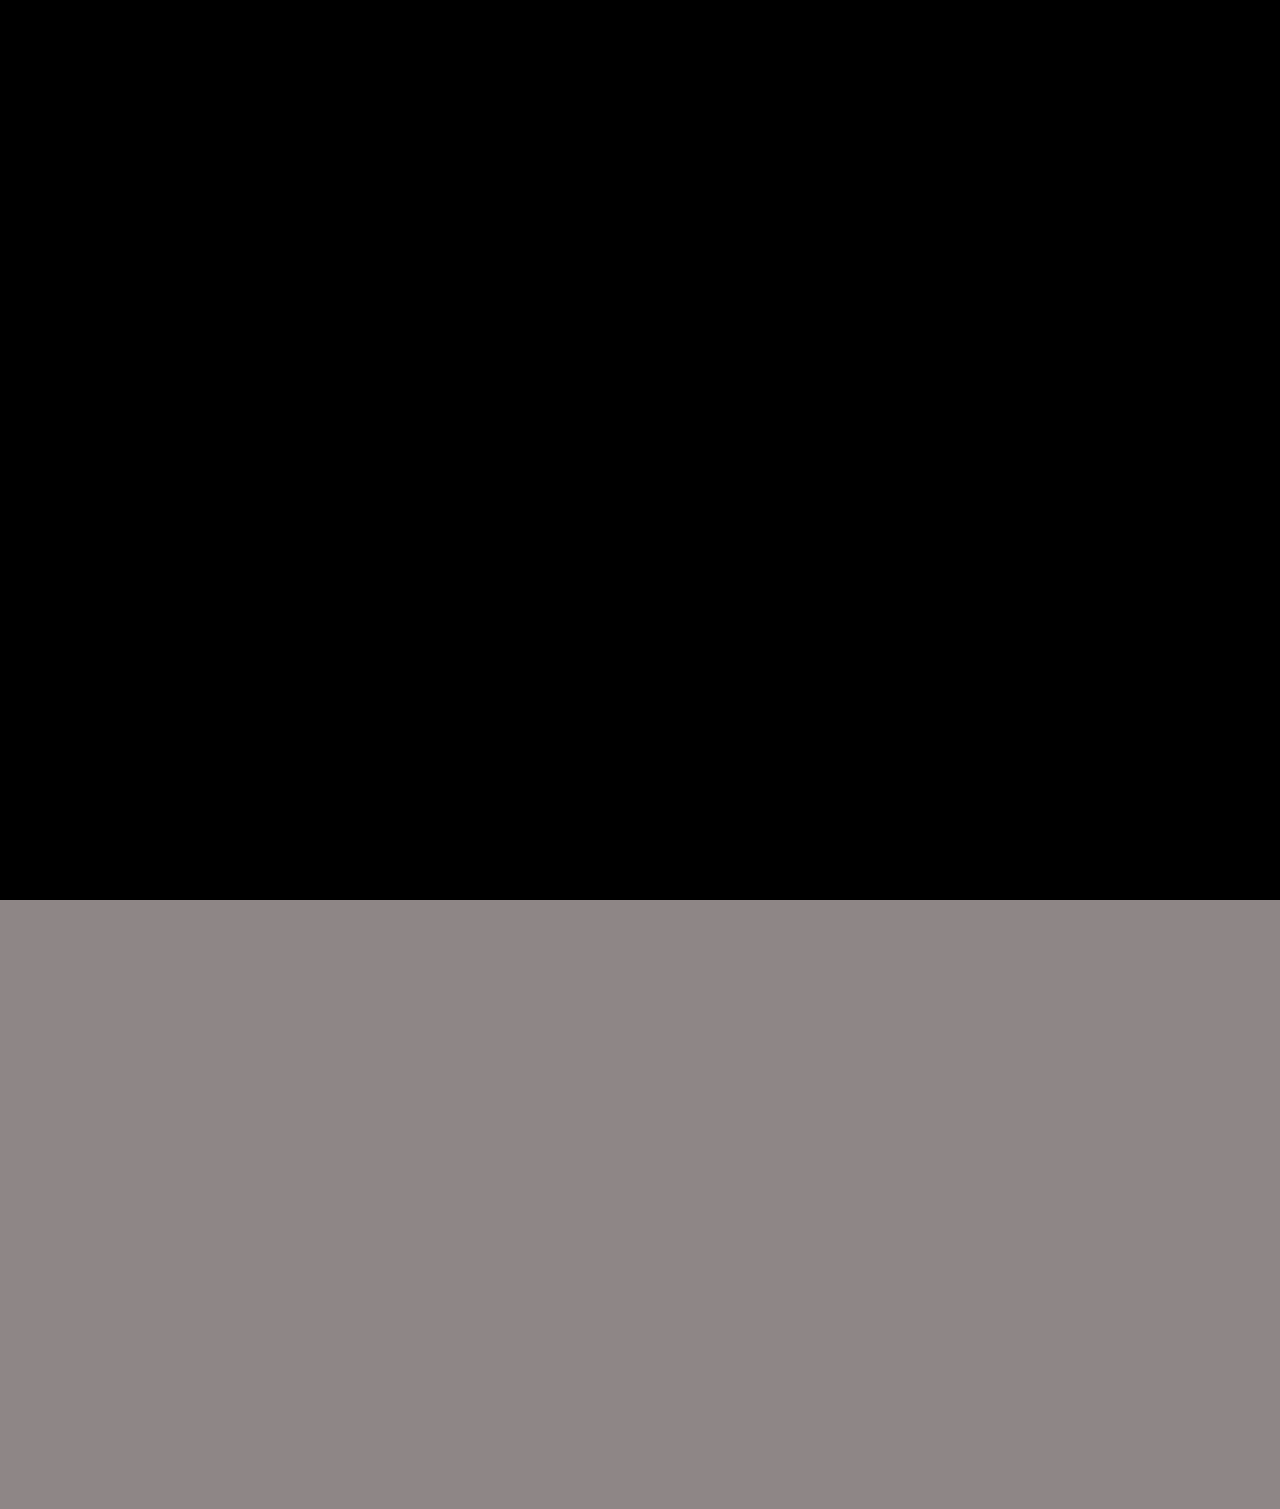
<file: html/cardFlip.html>
<!DOCTYPE html>
<html lang="en">
<head>
    <meta charset="UTF-8">
    <meta http-equiv="X-UA-Compatible" content="IE=edge">
    <meta name="viewport" content="width=device-width, initial-scale=1.0">
    <link rel="stylesheet" href="/css/cardFlip.css">
    <title>Card Flip
    </title>
</head>
<body>
        <nav >
            <div class="logo">
                <h1>LOGO</h1>
            </div>
            <ul>
                <li><a href="#">Home</a></li>
                <li><a href = "#">Contact</a></li>
                <li><a href = "#">About</a></li>
            </ul>
        </nav>
        <div class="cover-img">
            <img src="/img/coverimg2.jpg" alt="coverimg">
        </div>
    <div class="main-content">
        <div class="card-container">
            <div class="card">
                <figure class="front">
                    <h1>Title</h1>
                    <img src="/img/product1.jpg" alt="Avatar" style="width:150px;height:100px;">
                    <p>Lorem ipsum, dolor sit amet consectetur adipisicing elit. Maxime, voluptatem.</p>
                </figure>
                <figure class="back">
                    <h1>pricing</h1>
                    <button>Some Text</button>
                </figure>
            </div>
            
        </div>
        
        <div class="card-container">
            <div class="card">
                <figure class="front">
                    <h1>Title</h1>
                    <img src="/img/product1.jpg" alt="Avatar" style="width:150px;height:100px;">
                    <p>Lorem ipsum, dolor sit amet consectetur adipisicing elit. Maxime, voluptatem.</p>
                </figure>
                <figure class="back">
                    <h1>pricing</h1>
                    <button>Some Text</button>
                </figure>
            </div>  
        </div>
        <div class="card-container">
            <div class="card">
                <figure class="front">
                    <h1>Title</h1>
                    <img src="/img/product1.jpg" alt="Avatar" style="width:150px;height:100px;">
                    <p>Lorem ipsum, dolor sit amet consectetur adipisicing elit. Maxime, voluptatem.</p>
                </figure>
                <figure class="back">
                    <h1>pricing</h1>
                    <button>Some Text</button>
                </figure>
            </div>  
        </div>
        <div class="card-container">
            <div class="card">
                <figure class="front">
                    <h1>Title</h1>
                    <img src="/img/product1.jpg" alt="Avatar" style="width:150px;height:100px;">
                    <p>Lorem ipsum, dolor sit amet consectetur adipisicing elit. Maxime, voluptatem.</p>
                </figure>
                <figure class="back">
                    <h1>pricing</h1>
                    <button>Some Text</button>
                </figure>
            </div>  
        </div>
    </div>
        <div class="intro">
            <div class="intro-text">
                <h1 class="hide">
                    <span class="text">Welcome To</span>
                </h1>
                
                <h1 class="hide">
                    <span class="text">Shop</span>
                </h1>

                
                <h1 class="hide">
                    <span class="text">Enjoy!</span>
                </h1>
            </div>
            <div class="slider"></div>
        </div>
        <script src="https://cdnjs.cloudflare.com/ajax/libs/gsap/3.5.1/gsap.min.js" 
        integrity="sha512-IQLehpLoVS4fNzl7IfH8Iowfm5+RiMGtHykgZJl9AWMgqx0AmJ6cRWcB+GaGVtIsnC4voMfm8f2vwtY+6oPjpQ==" 
        crossorigin="anonymous" referrerpolicy="no-referrer"></script>
        <script src="/js/intro.js"></script>
</body>
</html>
</file>
<file: css/cardFlip.css>
*{
    box-sizing: border-box;
    margin: 0;
    padding: 0;
}


nav{
    background-color: aliceblue;
    display: flex;
    justify-content: space-around;
    align-items: center;
    height: 75px;
}

nav ul{
    display: flex;
    list-style: none;
}

 a{
    text-decoration: none;
    display: flex;
    justify-content: space-around;
    width: 30vh;
    color: black;
}





.card-container{
    height: 300px;
    width: 200px;
    margin-top: 30px;
    display: inline-block;
    justify-content: space-between;
    margin: 80px;
}

.card{
    height: 100%;
    width: 100%;
    transition: transform 1s ease-in-out;
    transform-style: preserve-3d;
    margin-top: 10%;
    margin-left: 10%;
    box-shadow: 0 8px 6px -6px black;
}

.card:hover{
    transform: rotateY(180deg);
}

.card figure{
    height: 100%;
    width: 100%;
    position: absolute;
    backface-visibility: hidden;
    margin: 0;
    display: flex;
    align-items: center;
    flex-direction: column;
    text-align: center;
    border-radius: 10px;
}

.card .front{
    background: rgba(174, 155, 162, 0.576);
}

.card .back{
    background-color: rgb(194, 182, 164);
    transform: rotateY(180deg);
}

.card .back button{
    margin-top: 35%;
    border: none;
}

.card .back h1{
    text-align: center;
}

.slider{
    background: rgb(142, 134, 134);
    position: fixed;
    top: 0;
    left:0;
    height: 100%;
    width: 100%;
    transform: translateY(100%);
}
.intro{
    background: black;
    position: fixed;
    top: 0;
    left:0;
    height: 100%;
    width: 100%;
    display: flex;
    align-items: center;
    justify-content: center;
    color: white;
}

.intro-text{
    font-size: 3rem;
}

.hide{
    background: black;
    overflow: hidden;
}

.hide span{
    transform: translateY(100%);
    display: inline-block;
}

.cover-img{
    display: flex;
    align-items: center;
    justify-content: center;
    border: solid black;
}

.main-content{
    background-color: rgb(180, 183, 184);
}

.front img{
    border: solid black;
    border-radius: 4px;
}
</file>
